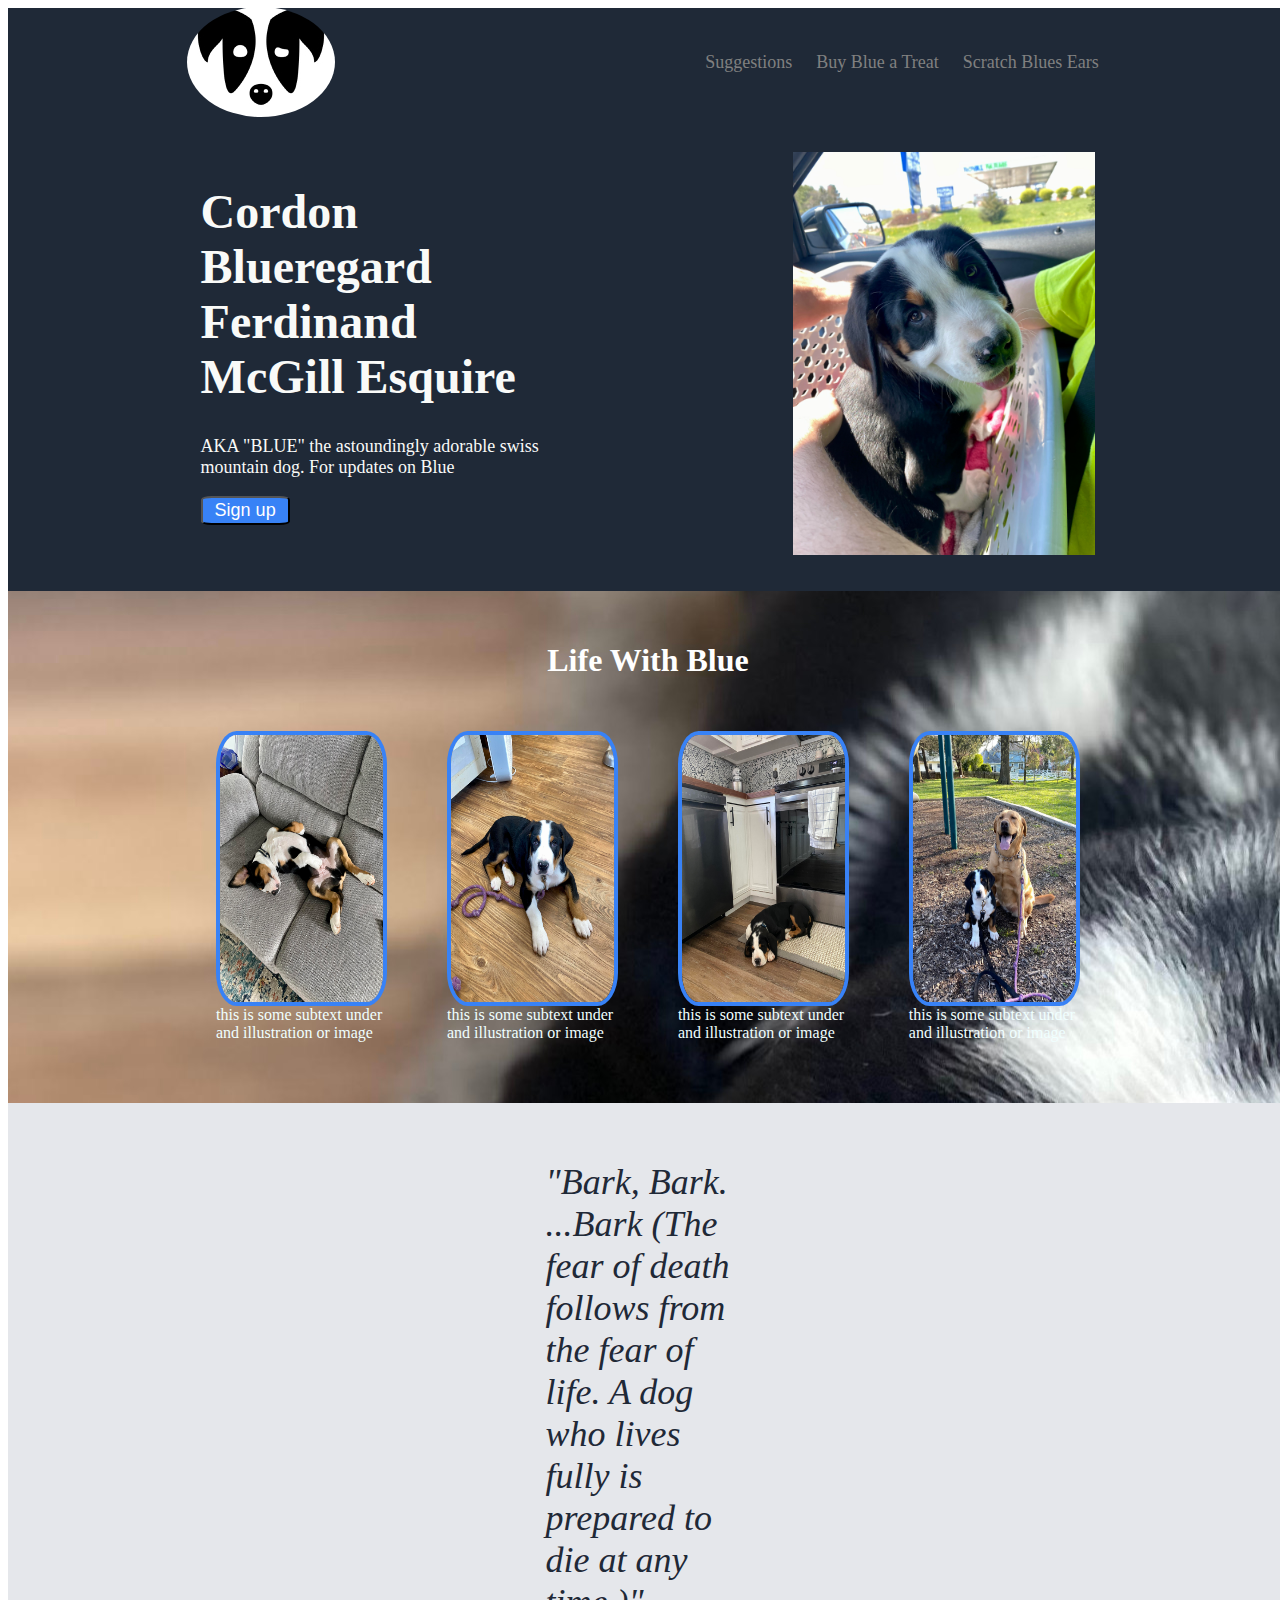
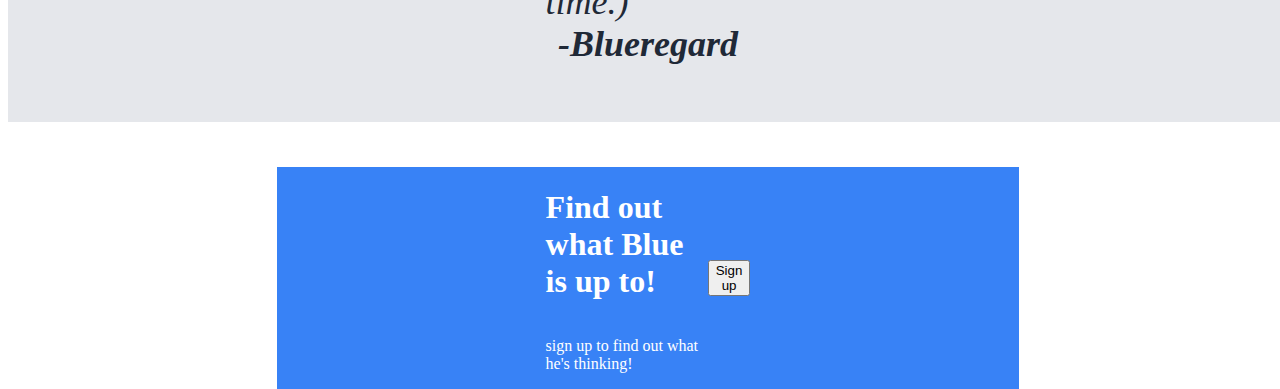
<file: index.html>
<!DOCTYPE html>
<html lang="en">
<head>
    <meta charset="UTF-8">
    <meta http-equiv="X-UA-Compatible" content="IE=edge">
    <meta name="viewport" content="width=device-width, initial-scale=1.0">
    <title>Blue's Landing page</title>
    <link rel="stylesheet" href="./style.css">
</head>
<body>
    <div class="content">
    <div id="header">
        <a id="dogLogo" href="./index.html" alt="logo"></a>
        <div id="header-right">
        <ul>
        <a href="#">Suggestions</a>
        <a href="#">Buy Blue a Treat</a>
        <a href="#">Scratch Blues Ears</a>
        </ul>
        </div>
    </div>
    <div class="intro">
        <div class="intro-left">
            <h1 class="main-text">Cordon Blueregard Ferdinand McGill Esquire</h1>
            <p class="sub-text">AKA "BLUE" the astoundingly adorable swiss mountain dog. For updates on Blue</p>
            <input type="button" id="signUp" onclick="location.href='./signUp.html';" value="Sign up" />
        </div>
        <div class="intro-right">
            <img src="./images/blue-baby.jpg" alt="Baby Blue" width="302" height="403">
        </div>
    </div>
    <div class="info">
        <h1 color="white">Life With Blue</h1>
        <div class="card-row">
        <div class="card-column">
        <image class="card" src="./images/blue-couch.jpg" alt="blue on the couch"></image>
        <div class="card-text">this is some subtext under and illustration or image</div>
        </div><div class="card-column">
        <image class="card" src="./images/blue-grandmas.jpg" alt="blue on the couch"></image>
        <div class="card-text">this is some subtext under and illustration or image</div>
        </div><div class="card-column">
        <image class="card" src="./images/blue-oven.jpg" alt="blue on the couch"></image>
        <div class="card-text">this is some subtext under and illustration or image</div>
        </div><div class="card-column">
        <image class="card" src="./images/blue-june-playground.jpg" alt="blue on the couch"></image>
        <div class="card-text">this is some subtext under and illustration or image</div>
        </div>
    </div>    
    </div>
    </div>
    <div class="quote-field">
        <div class="quote-text">"Bark, Bark.
            ...Bark (The fear of death follows from the fear of life. A dog who lives fully is prepared to die at any time.)" </div>
        <div class="quote-author">-Blueregard</div>
    </div>
    <div class="footer">
        <div class="footer-left">
            <h1>Find out what Blue is up to!</h1>
            <p>sign up to find out what he's thinking!</p>
        </div>
        <div class="footer-right">
        <button class="button">Sign up</button>
        </div>
    </div>
    </div>
    
</body>
</html>
</file>
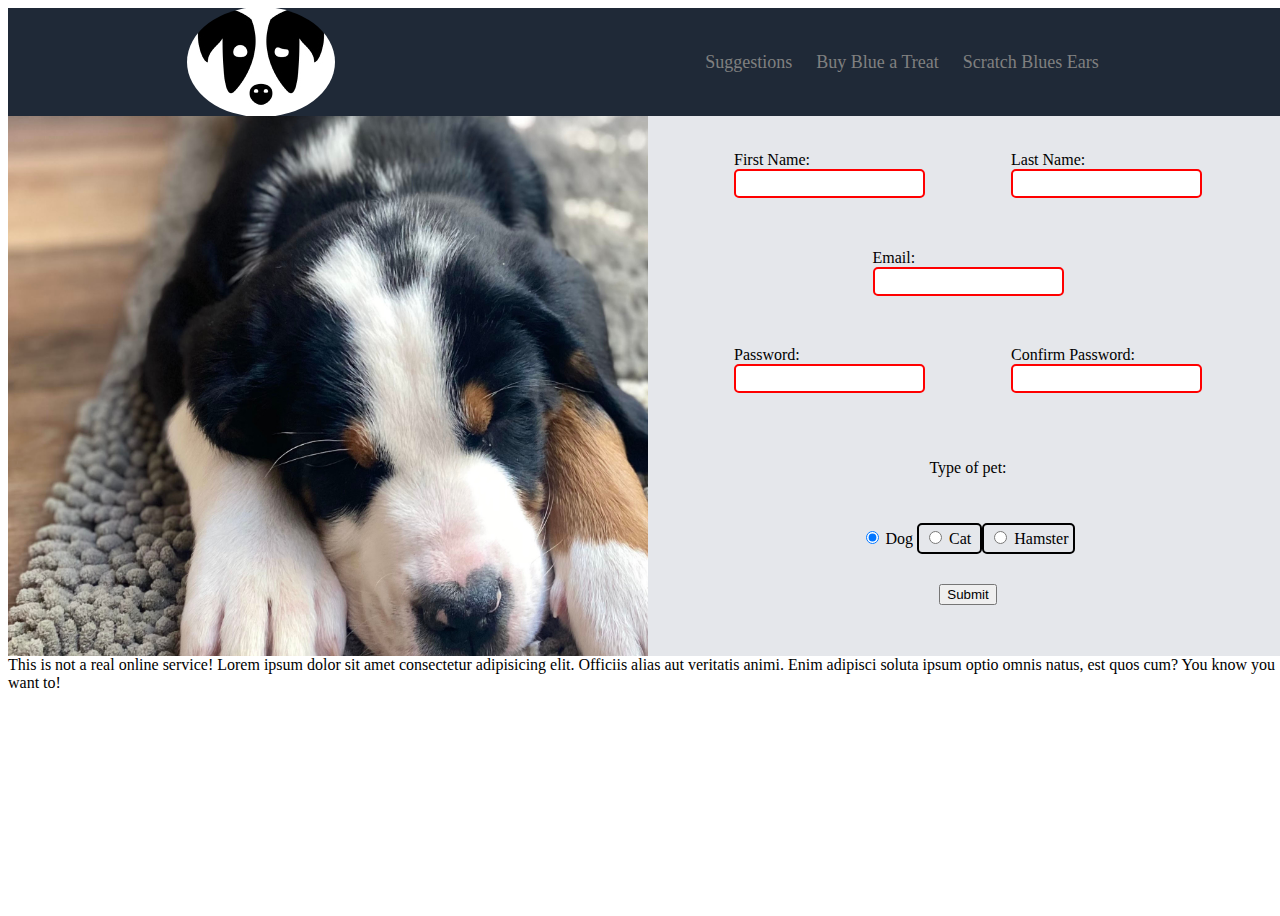
<file: signUp.html>
<html lang="en">
<head>
    <meta charset="UTF-8">
    <meta http-equiv="X-UA-Compatible" content="IE=edge">
    <meta name="viewport" content="width=device-width, initial-scale=1.0">
    <title>Sign up page</title>
    <link rel="stylesheet" href="./style.css">
</head>
<body>
    <div class="content">
    <div id="header">
        <a id="dogLogo" href="./index.html" alt="logo"></a>
        <div id="header-right">
        <ul>
        <a href="#">Suggestions</a>
        <a href="#">Buy Blue a Treat</a>
        <a href="#">Scratch Blues Ears</a>
        </ul>
    </div>
    </div>
    <div class="signUpPage">
        <div id="signUpFocal">
            
        </div>
        <div id="signUpForm">
            
        
        <form action="####" id="signUpForm">
        <div class="signUpFormRow">
        <div>
            <div><label for="firstName">First Name:</label></div>
            <input type="text" name="first name" class="input" id="firstName" required>
        </div>
            <div>
                <div><label for="lastName">Last Name:</label></div>
                <input type="text" name="last name" class="input" id="lastName" required>
            </div>
        </div>

        <div class="signUpFormRow">
            <div>
                <div><label for="Email">Email:</label></div>
                <input type="email" name="Email" class="input" id="Email" required>
            </div>
        </div>

    <div class="signUpFormRow">
        <div>
            <div><label for="password">Password:</label></div>
            <input type="password" name="password" class="input" id="password" required>
        </div>
        <div>
            <div><label for="confirmPassword">Confirm Password:</label></div>
            <input type="password" name="confirmPassword" class="input" id="confirmPassword" required>
        </div>
    </div>
        <div>
            <p>Type of pet:</p>
        </div>
        <div class="" data-toggle="buttons">
            <label class="cBtn btn btn-secondary active" id="btn">
              <input type="radio" name="options" id="btn" autocomplete="off" checked="" required=""> Dog
            </label>
            <label class="input" id="btn">
              <input type="radio" name="options" id="btn" autocomplete="off"> Cat
            </label>
            <label class="input" id="btn">
              <input type="radio" name="options" id="btn" autocomplete="off"> Hamster
            </label>
          </div>
          <button type="submit" class="btnSubmit">Submit</button>
        </form>
    </div>
    </div>
    </div>
     <div>This is not a real online service! Lorem ipsum dolor sit amet consectetur adipisicing elit. Officiis alias aut veritatis animi. Enim adipisci soluta ipsum optio omnis natus, est quos cum?
        
        You know you want to!
    </div>
</div>
</body>
</html>
</file>
<file: style.css>
body {
    width: 100vw;
    height: 100vh;
    display: flex;
    flex: 1 0 auto;
    flex-direction: column;
    overflow: auto;
    
}
 
ul {
    list-style: none;
}

img {
    flex-flow: 1;
}

a {
    text-decoration: none;
    font-size: 18px;
    color: grey;
    padding: 10px;
    white-space: nowrap;
}

#signUp {
    display: flex;
    flex: 1 0 auto;
    background-color: #3882f6;
    border-radius: 12%;
    
    padding: 2px 12px;
    color: white;
    font-size: 18px;
}

#dogLogo {
    background-image: url("./images/dogLogo.jpg");
    height: 10vh;
    width: 10vw;
    background-repeat: no-repeat;
    background-position: center;
    border-radius: 50%;
}

#header {
    display: flex;
    flex-flow: row nowrap;
    flex: 1 1 auto;
    background-color: #1f2937;
    align-items: center;
    justify-content: space-between;
    color: white;
    padding: 0vh 14vw;
    height: 12vh;
}

#header-right {
    display: flex;
    justify-content: right;
    flex-wrap: row nowrap;
    
}

.intro {
    background-color: #1f2937;
    display: flex;
    justify-content: space-between;
    padding: 2.8vw 21.4vh;
    
}

.main-text {
    color: #f9faf8;
    font-size: 48px;
    font-style: bold;
    width: 27.95vw;
}

.sub-text {
    color: #f9faf8;
    font-size: 18px;
    width: 27.95vw;
}

.intro-right {
    display: flex;
    flex-direction: column;
    justify-content: right;
}

.info {
    display: flex;
    flex-direction: column;
    align-items: center;
    padding: 30px 200px;
    background-image: url("./images/blue-sleeping-background.jpg");
    color: white;
}

.card-row {
    display: flex;
    flex-flow: row nowrap;
    justify-content: space-between;
  padding: 3.4vh 0vw;
  gap: 6px;
  color: azure;
  }

.card-column {
    display: flex;
    flex-flow: column wrap;
    flex: 1 1 auto;
    justify-content: center;
    padding: 0vh 2.1vw;
}

.card {

    width: 12.75vw;
    height: 29.7vh;
    border: 4px solid #3882f6;
    border-radius: 12%;
    
    
}

.quote-field {
    display: flex;
    flex-direction: column;
    padding: 6.4vh 42vw;
    align-items: center;
    justify-content: center;
    background-color: #e5e7eb;
    font-size: 36px;
    font-weight: light;
    font-style: italic;
    color: #1f2937;
}

.quote-author {
    font-weight: 600;
}

.footer {
    display: flex;
    justify-content: space-between;
    align-items: center;
    padding: 0vh 21vw;
    background-color: #3882f6;
    margin: 5vh 21vw;
    border-radius: 0%;

}

.footer-left {
    display: flex;
    flex-flow: column wrap;
    justify-content: left;
    color: white;
    
}

.footer-right {
    display: flex;
    justify-content: right;
    
}

/* sign up specific page */
.signUpPage {
    display: flex;
    flex-flow: row nowrap;
}

.input {
    border: 2px solid #000;
  margin-bottom: 15px;
  padding: 5px;
  border-radius: 5px;
}

.input:invalid {
    border-color: red;
}

.input:valid {
    border-color: green;
}


#signUpForm {
    height: 60vh;
    display: flex;
    flex-flow: column nowrap;
    justify-content: space-evenly;
    align-items: center;
    background-color:  #e5e7eb;
    
   
}

.signUpFormRow {
    width: 50vw;
    display: flex;
    flex-flow: row;
    justify-content: space-evenly;
}

#signUpFocal {
    background-image: url("./images/blue-sleeping-background.jpg");
    width: 50vw;
    background-size: 100vh 50vw;
   
    object-fit: cover;
    background-repeat: no-repeat;
}
</file>
